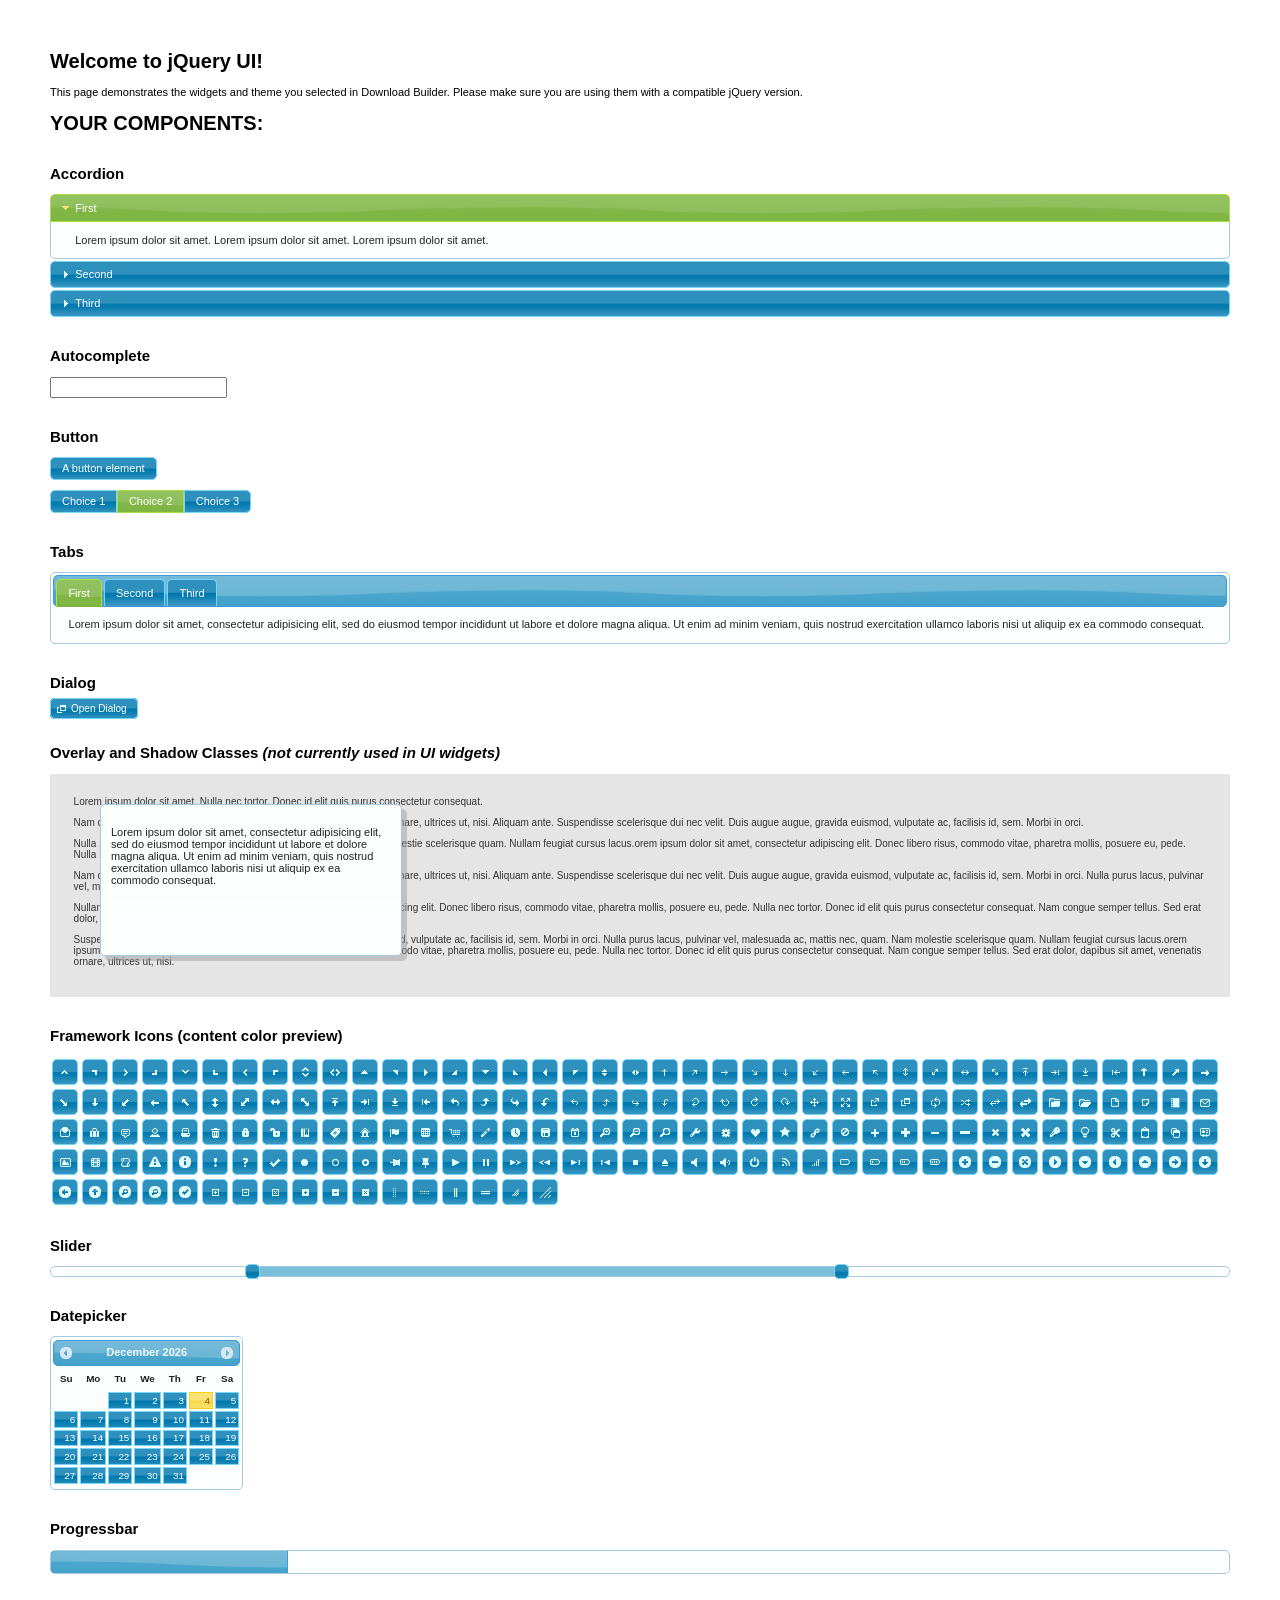
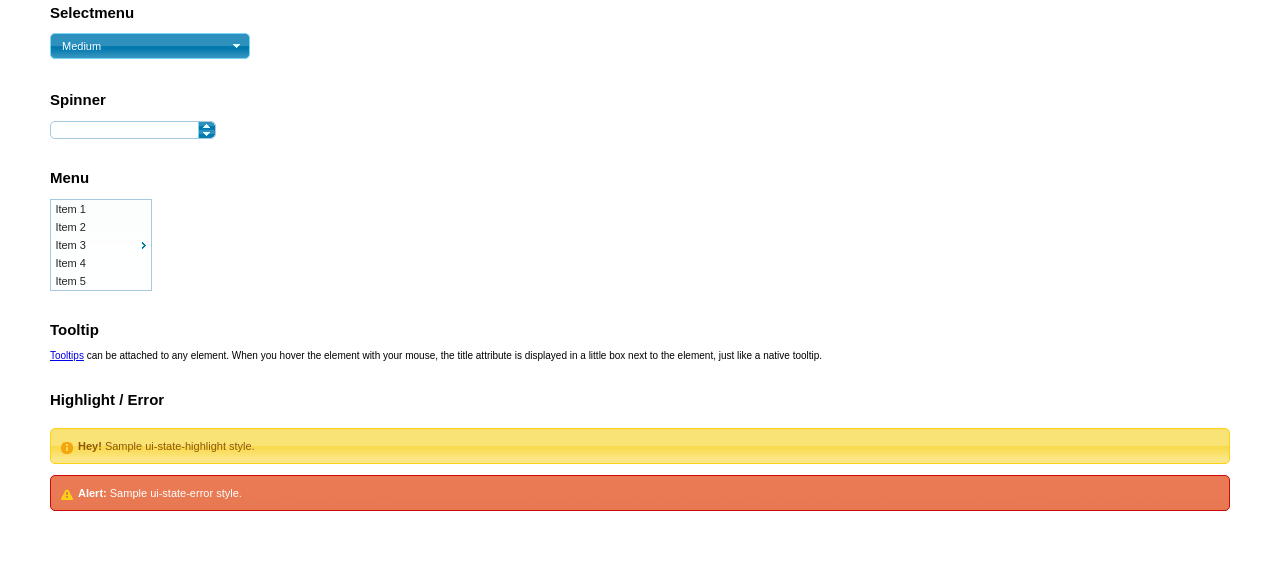
<file: jquery/index.html>
<!doctype html>
<html lang="us">
<head>
	<meta charset="utf-8">
	<title>jQuery UI Example Page</title>
	<link href="jquery-ui.css" rel="stylesheet">
	<style>
	body{
		font: 62.5% "Trebuchet MS", sans-serif;
		margin: 50px;
	}
	.demoHeaders {
		margin-top: 2em;
	}
	#dialog-link {
		padding: .4em 1em .4em 20px;
		text-decoration: none;
		position: relative;
	}
	#dialog-link span.ui-icon {
		margin: 0 5px 0 0;
		position: absolute;
		left: .2em;
		top: 50%;
		margin-top: -8px;
	}
	#icons {
		margin: 0;
		padding: 0;
	}
	#icons li {
		margin: 2px;
		position: relative;
		padding: 4px 0;
		cursor: pointer;
		float: left;
		list-style: none;
	}
	#icons span.ui-icon {
		float: left;
		margin: 0 4px;
	}
	.fakewindowcontain .ui-widget-overlay {
		position: absolute;
	}
	select {
		width: 200px;
	}
	</style>
</head>
<body>

<h1>Welcome to jQuery UI!</h1>

<div class="ui-widget">
	<p>This page demonstrates the widgets and theme you selected in Download Builder. Please make sure you are using them with a compatible jQuery version.</p>
</div>

<h1>YOUR COMPONENTS:</h1>


<!-- Accordion -->
<h2 class="demoHeaders">Accordion</h2>
<div id="accordion">
	<h3>First</h3>
	<div>Lorem ipsum dolor sit amet. Lorem ipsum dolor sit amet. Lorem ipsum dolor sit amet.</div>
	<h3>Second</h3>
	<div>Phasellus mattis tincidunt nibh.</div>
	<h3>Third</h3>
	<div>Nam dui erat, auctor a, dignissim quis.</div>
</div>



<!-- Autocomplete -->
<h2 class="demoHeaders">Autocomplete</h2>
<div>
	<input id="autocomplete" title="type &quot;a&quot;">
</div>



<!-- Button -->
<h2 class="demoHeaders">Button</h2>
<button id="button">A button element</button>
<form style="margin-top: 1em;">
	<div id="radioset">
		<input type="radio" id="radio1" name="radio"><label for="radio1">Choice 1</label>
		<input type="radio" id="radio2" name="radio" checked="checked"><label for="radio2">Choice 2</label>
		<input type="radio" id="radio3" name="radio"><label for="radio3">Choice 3</label>
	</div>
</form>



<!-- Tabs -->
<h2 class="demoHeaders">Tabs</h2>
<div id="tabs">
	<ul>
		<li><a href="#tabs-1">First</a></li>
		<li><a href="#tabs-2">Second</a></li>
		<li><a href="#tabs-3">Third</a></li>
	</ul>
	<div id="tabs-1">Lorem ipsum dolor sit amet, consectetur adipisicing elit, sed do eiusmod tempor incididunt ut labore et dolore magna aliqua. Ut enim ad minim veniam, quis nostrud exercitation ullamco laboris nisi ut aliquip ex ea commodo consequat.</div>
	<div id="tabs-2">Phasellus mattis tincidunt nibh. Cras orci urna, blandit id, pretium vel, aliquet ornare, felis. Maecenas scelerisque sem non nisl. Fusce sed lorem in enim dictum bibendum.</div>
	<div id="tabs-3">Nam dui erat, auctor a, dignissim quis, sollicitudin eu, felis. Pellentesque nisi urna, interdum eget, sagittis et, consequat vestibulum, lacus. Mauris porttitor ullamcorper augue.</div>
</div>



<!-- Dialog NOTE: Dialog is not generated by UI in this demo so it can be visually styled in themeroller-->
<h2 class="demoHeaders">Dialog</h2>
<p><a href="#" id="dialog-link" class="ui-state-default ui-corner-all"><span class="ui-icon ui-icon-newwin"></span>Open Dialog</a></p>

<h2 class="demoHeaders">Overlay and Shadow Classes <em>(not currently used in UI widgets)</em></h2>
<div style="position: relative; width: 96%; height: 200px; padding:1% 2%; overflow:hidden;" class="fakewindowcontain">
	<p>Lorem ipsum dolor sit amet,  Nulla nec tortor. Donec id elit quis purus consectetur consequat. </p><p>Nam congue semper tellus. Sed erat dolor, dapibus sit amet, venenatis ornare, ultrices ut, nisi. Aliquam ante. Suspendisse scelerisque dui nec velit. Duis augue augue, gravida euismod, vulputate ac, facilisis id, sem. Morbi in orci. </p><p>Nulla purus lacus, pulvinar vel, malesuada ac, mattis nec, quam. Nam molestie scelerisque quam. Nullam feugiat cursus lacus.orem ipsum dolor sit amet, consectetur adipiscing elit. Donec libero risus, commodo vitae, pharetra mollis, posuere eu, pede. Nulla nec tortor. Donec id elit quis purus consectetur consequat. </p><p>Nam congue semper tellus. Sed erat dolor, dapibus sit amet, venenatis ornare, ultrices ut, nisi. Aliquam ante. Suspendisse scelerisque dui nec velit. Duis augue augue, gravida euismod, vulputate ac, facilisis id, sem. Morbi in orci. Nulla purus lacus, pulvinar vel, malesuada ac, mattis nec, quam. Nam molestie scelerisque quam. </p><p>Nullam feugiat cursus lacus.orem ipsum dolor sit amet, consectetur adipiscing elit. Donec libero risus, commodo vitae, pharetra mollis, posuere eu, pede. Nulla nec tortor. Donec id elit quis purus consectetur consequat. Nam congue semper tellus. Sed erat dolor, dapibus sit amet, venenatis ornare, ultrices ut, nisi. Aliquam ante. </p><p>Suspendisse scelerisque dui nec velit. Duis augue augue, gravida euismod, vulputate ac, facilisis id, sem. Morbi in orci. Nulla purus lacus, pulvinar vel, malesuada ac, mattis nec, quam. Nam molestie scelerisque quam. Nullam feugiat cursus lacus.orem ipsum dolor sit amet, consectetur adipiscing elit. Donec libero risus, commodo vitae, pharetra mollis, posuere eu, pede. Nulla nec tortor. Donec id elit quis purus consectetur consequat. Nam congue semper tellus. Sed erat dolor, dapibus sit amet, venenatis ornare, ultrices ut, nisi. </p>

	<!-- ui-dialog -->
	<div class="ui-overlay"><div class="ui-widget-overlay"></div><div class="ui-widget-shadow ui-corner-all" style="width: 302px; height: 152px; position: absolute; left: 50px; top: 30px;"></div></div>
	<div style="position: absolute; width: 280px; height: 130px;left: 50px; top: 30px; padding: 10px;" class="ui-widget ui-widget-content ui-corner-all">
		<div class="ui-dialog-content ui-widget-content" style="background: none; border: 0;">
			<p>Lorem ipsum dolor sit amet, consectetur adipisicing elit, sed do eiusmod tempor incididunt ut labore et dolore magna aliqua. Ut enim ad minim veniam, quis nostrud exercitation ullamco laboris nisi ut aliquip ex ea commodo consequat.</p>
		</div>
	</div>

</div>

<!-- ui-dialog -->
<div id="dialog" title="Dialog Title">
	<p>Lorem ipsum dolor sit amet, consectetur adipisicing elit, sed do eiusmod tempor incididunt ut labore et dolore magna aliqua. Ut enim ad minim veniam, quis nostrud exercitation ullamco laboris nisi ut aliquip ex ea commodo consequat.</p>
</div>



<h2 class="demoHeaders">Framework Icons (content color preview)</h2>
<ul id="icons" class="ui-widget ui-helper-clearfix">
	<li class="ui-state-default ui-corner-all" title=".ui-icon-carat-1-n"><span class="ui-icon ui-icon-carat-1-n"></span></li>
	<li class="ui-state-default ui-corner-all" title=".ui-icon-carat-1-ne"><span class="ui-icon ui-icon-carat-1-ne"></span></li>
	<li class="ui-state-default ui-corner-all" title=".ui-icon-carat-1-e"><span class="ui-icon ui-icon-carat-1-e"></span></li>
	<li class="ui-state-default ui-corner-all" title=".ui-icon-carat-1-se"><span class="ui-icon ui-icon-carat-1-se"></span></li>
	<li class="ui-state-default ui-corner-all" title=".ui-icon-carat-1-s"><span class="ui-icon ui-icon-carat-1-s"></span></li>
	<li class="ui-state-default ui-corner-all" title=".ui-icon-carat-1-sw"><span class="ui-icon ui-icon-carat-1-sw"></span></li>
	<li class="ui-state-default ui-corner-all" title=".ui-icon-carat-1-w"><span class="ui-icon ui-icon-carat-1-w"></span></li>
	<li class="ui-state-default ui-corner-all" title=".ui-icon-carat-1-nw"><span class="ui-icon ui-icon-carat-1-nw"></span></li>
	<li class="ui-state-default ui-corner-all" title=".ui-icon-carat-2-n-s"><span class="ui-icon ui-icon-carat-2-n-s"></span></li>
	<li class="ui-state-default ui-corner-all" title=".ui-icon-carat-2-e-w"><span class="ui-icon ui-icon-carat-2-e-w"></span></li>
	<li class="ui-state-default ui-corner-all" title=".ui-icon-triangle-1-n"><span class="ui-icon ui-icon-triangle-1-n"></span></li>
	<li class="ui-state-default ui-corner-all" title=".ui-icon-triangle-1-ne"><span class="ui-icon ui-icon-triangle-1-ne"></span></li>
	<li class="ui-state-default ui-corner-all" title=".ui-icon-triangle-1-e"><span class="ui-icon ui-icon-triangle-1-e"></span></li>
	<li class="ui-state-default ui-corner-all" title=".ui-icon-triangle-1-se"><span class="ui-icon ui-icon-triangle-1-se"></span></li>
	<li class="ui-state-default ui-corner-all" title=".ui-icon-triangle-1-s"><span class="ui-icon ui-icon-triangle-1-s"></span></li>
	<li class="ui-state-default ui-corner-all" title=".ui-icon-triangle-1-sw"><span class="ui-icon ui-icon-triangle-1-sw"></span></li>
	<li class="ui-state-default ui-corner-all" title=".ui-icon-triangle-1-w"><span class="ui-icon ui-icon-triangle-1-w"></span></li>
	<li class="ui-state-default ui-corner-all" title=".ui-icon-triangle-1-nw"><span class="ui-icon ui-icon-triangle-1-nw"></span></li>
	<li class="ui-state-default ui-corner-all" title=".ui-icon-triangle-2-n-s"><span class="ui-icon ui-icon-triangle-2-n-s"></span></li>
	<li class="ui-state-default ui-corner-all" title=".ui-icon-triangle-2-e-w"><span class="ui-icon ui-icon-triangle-2-e-w"></span></li>
	<li class="ui-state-default ui-corner-all" title=".ui-icon-arrow-1-n"><span class="ui-icon ui-icon-arrow-1-n"></span></li>
	<li class="ui-state-default ui-corner-all" title=".ui-icon-arrow-1-ne"><span class="ui-icon ui-icon-arrow-1-ne"></span></li>
	<li class="ui-state-default ui-corner-all" title=".ui-icon-arrow-1-e"><span class="ui-icon ui-icon-arrow-1-e"></span></li>
	<li class="ui-state-default ui-corner-all" title=".ui-icon-arrow-1-se"><span class="ui-icon ui-icon-arrow-1-se"></span></li>
	<li class="ui-state-default ui-corner-all" title=".ui-icon-arrow-1-s"><span class="ui-icon ui-icon-arrow-1-s"></span></li>
	<li class="ui-state-default ui-corner-all" title=".ui-icon-arrow-1-sw"><span class="ui-icon ui-icon-arrow-1-sw"></span></li>
	<li class="ui-state-default ui-corner-all" title=".ui-icon-arrow-1-w"><span class="ui-icon ui-icon-arrow-1-w"></span></li>
	<li class="ui-state-default ui-corner-all" title=".ui-icon-arrow-1-nw"><span class="ui-icon ui-icon-arrow-1-nw"></span></li>
	<li class="ui-state-default ui-corner-all" title=".ui-icon-arrow-2-n-s"><span class="ui-icon ui-icon-arrow-2-n-s"></span></li>
	<li class="ui-state-default ui-corner-all" title=".ui-icon-arrow-2-ne-sw"><span class="ui-icon ui-icon-arrow-2-ne-sw"></span></li>
	<li class="ui-state-default ui-corner-all" title=".ui-icon-arrow-2-e-w"><span class="ui-icon ui-icon-arrow-2-e-w"></span></li>
	<li class="ui-state-default ui-corner-all" title=".ui-icon-arrow-2-se-nw"><span class="ui-icon ui-icon-arrow-2-se-nw"></span></li>
	<li class="ui-state-default ui-corner-all" title=".ui-icon-arrowstop-1-n"><span class="ui-icon ui-icon-arrowstop-1-n"></span></li>
	<li class="ui-state-default ui-corner-all" title=".ui-icon-arrowstop-1-e"><span class="ui-icon ui-icon-arrowstop-1-e"></span></li>
	<li class="ui-state-default ui-corner-all" title=".ui-icon-arrowstop-1-s"><span class="ui-icon ui-icon-arrowstop-1-s"></span></li>
	<li class="ui-state-default ui-corner-all" title=".ui-icon-arrowstop-1-w"><span class="ui-icon ui-icon-arrowstop-1-w"></span></li>
	<li class="ui-state-default ui-corner-all" title=".ui-icon-arrowthick-1-n"><span class="ui-icon ui-icon-arrowthick-1-n"></span></li>
	<li class="ui-state-default ui-corner-all" title=".ui-icon-arrowthick-1-ne"><span class="ui-icon ui-icon-arrowthick-1-ne"></span></li>
	<li class="ui-state-default ui-corner-all" title=".ui-icon-arrowthick-1-e"><span class="ui-icon ui-icon-arrowthick-1-e"></span></li>
	<li class="ui-state-default ui-corner-all" title=".ui-icon-arrowthick-1-se"><span class="ui-icon ui-icon-arrowthick-1-se"></span></li>
	<li class="ui-state-default ui-corner-all" title=".ui-icon-arrowthick-1-s"><span class="ui-icon ui-icon-arrowthick-1-s"></span></li>
	<li class="ui-state-default ui-corner-all" title=".ui-icon-arrowthick-1-sw"><span class="ui-icon ui-icon-arrowthick-1-sw"></span></li>
	<li class="ui-state-default ui-corner-all" title=".ui-icon-arrowthick-1-w"><span class="ui-icon ui-icon-arrowthick-1-w"></span></li>
	<li class="ui-state-default ui-corner-all" title=".ui-icon-arrowthick-1-nw"><span class="ui-icon ui-icon-arrowthick-1-nw"></span></li>
	<li class="ui-state-default ui-corner-all" title=".ui-icon-arrowthick-2-n-s"><span class="ui-icon ui-icon-arrowthick-2-n-s"></span></li>
	<li class="ui-state-default ui-corner-all" title=".ui-icon-arrowthick-2-ne-sw"><span class="ui-icon ui-icon-arrowthick-2-ne-sw"></span></li>
	<li class="ui-state-default ui-corner-all" title=".ui-icon-arrowthick-2-e-w"><span class="ui-icon ui-icon-arrowthick-2-e-w"></span></li>
	<li class="ui-state-default ui-corner-all" title=".ui-icon-arrowthick-2-se-nw"><span class="ui-icon ui-icon-arrowthick-2-se-nw"></span></li>
	<li class="ui-state-default ui-corner-all" title=".ui-icon-arrowthickstop-1-n"><span class="ui-icon ui-icon-arrowthickstop-1-n"></span></li>
	<li class="ui-state-default ui-corner-all" title=".ui-icon-arrowthickstop-1-e"><span class="ui-icon ui-icon-arrowthickstop-1-e"></span></li>
	<li class="ui-state-default ui-corner-all" title=".ui-icon-arrowthickstop-1-s"><span class="ui-icon ui-icon-arrowthickstop-1-s"></span></li>
	<li class="ui-state-default ui-corner-all" title=".ui-icon-arrowthickstop-1-w"><span class="ui-icon ui-icon-arrowthickstop-1-w"></span></li>
	<li class="ui-state-default ui-corner-all" title=".ui-icon-arrowreturnthick-1-w"><span class="ui-icon ui-icon-arrowreturnthick-1-w"></span></li>
	<li class="ui-state-default ui-corner-all" title=".ui-icon-arrowreturnthick-1-n"><span class="ui-icon ui-icon-arrowreturnthick-1-n"></span></li>
	<li class="ui-state-default ui-corner-all" title=".ui-icon-arrowreturnthick-1-e"><span class="ui-icon ui-icon-arrowreturnthick-1-e"></span></li>
	<li class="ui-state-default ui-corner-all" title=".ui-icon-arrowreturnthick-1-s"><span class="ui-icon ui-icon-arrowreturnthick-1-s"></span></li>
	<li class="ui-state-default ui-corner-all" title=".ui-icon-arrowreturn-1-w"><span class="ui-icon ui-icon-arrowreturn-1-w"></span></li>
	<li class="ui-state-default ui-corner-all" title=".ui-icon-arrowreturn-1-n"><span class="ui-icon ui-icon-arrowreturn-1-n"></span></li>
	<li class="ui-state-default ui-corner-all" title=".ui-icon-arrowreturn-1-e"><span class="ui-icon ui-icon-arrowreturn-1-e"></span></li>
	<li class="ui-state-default ui-corner-all" title=".ui-icon-arrowreturn-1-s"><span class="ui-icon ui-icon-arrowreturn-1-s"></span></li>
	<li class="ui-state-default ui-corner-all" title=".ui-icon-arrowrefresh-1-w"><span class="ui-icon ui-icon-arrowrefresh-1-w"></span></li>
	<li class="ui-state-default ui-corner-all" title=".ui-icon-arrowrefresh-1-n"><span class="ui-icon ui-icon-arrowrefresh-1-n"></span></li>
	<li class="ui-state-default ui-corner-all" title=".ui-icon-arrowrefresh-1-e"><span class="ui-icon ui-icon-arrowrefresh-1-e"></span></li>
	<li class="ui-state-default ui-corner-all" title=".ui-icon-arrowrefresh-1-s"><span class="ui-icon ui-icon-arrowrefresh-1-s"></span></li>
	<li class="ui-state-default ui-corner-all" title=".ui-icon-arrow-4"><span class="ui-icon ui-icon-arrow-4"></span></li>
	<li class="ui-state-default ui-corner-all" title=".ui-icon-arrow-4-diag"><span class="ui-icon ui-icon-arrow-4-diag"></span></li>
	<li class="ui-state-default ui-corner-all" title=".ui-icon-extlink"><span class="ui-icon ui-icon-extlink"></span></li>
	<li class="ui-state-default ui-corner-all" title=".ui-icon-newwin"><span class="ui-icon ui-icon-newwin"></span></li>
	<li class="ui-state-default ui-corner-all" title=".ui-icon-refresh"><span class="ui-icon ui-icon-refresh"></span></li>
	<li class="ui-state-default ui-corner-all" title=".ui-icon-shuffle"><span class="ui-icon ui-icon-shuffle"></span></li>
	<li class="ui-state-default ui-corner-all" title=".ui-icon-transfer-e-w"><span class="ui-icon ui-icon-transfer-e-w"></span></li>
	<li class="ui-state-default ui-corner-all" title=".ui-icon-transferthick-e-w"><span class="ui-icon ui-icon-transferthick-e-w"></span></li>
	<li class="ui-state-default ui-corner-all" title=".ui-icon-folder-collapsed"><span class="ui-icon ui-icon-folder-collapsed"></span></li>
	<li class="ui-state-default ui-corner-all" title=".ui-icon-folder-open"><span class="ui-icon ui-icon-folder-open"></span></li>
	<li class="ui-state-default ui-corner-all" title=".ui-icon-document"><span class="ui-icon ui-icon-document"></span></li>
	<li class="ui-state-default ui-corner-all" title=".ui-icon-document-b"><span class="ui-icon ui-icon-document-b"></span></li>
	<li class="ui-state-default ui-corner-all" title=".ui-icon-note"><span class="ui-icon ui-icon-note"></span></li>
	<li class="ui-state-default ui-corner-all" title=".ui-icon-mail-closed"><span class="ui-icon ui-icon-mail-closed"></span></li>
	<li class="ui-state-default ui-corner-all" title=".ui-icon-mail-open"><span class="ui-icon ui-icon-mail-open"></span></li>
	<li class="ui-state-default ui-corner-all" title=".ui-icon-suitcase"><span class="ui-icon ui-icon-suitcase"></span></li>
	<li class="ui-state-default ui-corner-all" title=".ui-icon-comment"><span class="ui-icon ui-icon-comment"></span></li>
	<li class="ui-state-default ui-corner-all" title=".ui-icon-person"><span class="ui-icon ui-icon-person"></span></li>
	<li class="ui-state-default ui-corner-all" title=".ui-icon-print"><span class="ui-icon ui-icon-print"></span></li>
	<li class="ui-state-default ui-corner-all" title=".ui-icon-trash"><span class="ui-icon ui-icon-trash"></span></li>
	<li class="ui-state-default ui-corner-all" title=".ui-icon-locked"><span class="ui-icon ui-icon-locked"></span></li>
	<li class="ui-state-default ui-corner-all" title=".ui-icon-unlocked"><span class="ui-icon ui-icon-unlocked"></span></li>
	<li class="ui-state-default ui-corner-all" title=".ui-icon-bookmark"><span class="ui-icon ui-icon-bookmark"></span></li>
	<li class="ui-state-default ui-corner-all" title=".ui-icon-tag"><span class="ui-icon ui-icon-tag"></span></li>
	<li class="ui-state-default ui-corner-all" title=".ui-icon-home"><span class="ui-icon ui-icon-home"></span></li>
	<li class="ui-state-default ui-corner-all" title=".ui-icon-flag"><span class="ui-icon ui-icon-flag"></span></li>
	<li class="ui-state-default ui-corner-all" title=".ui-icon-calculator"><span class="ui-icon ui-icon-calculator"></span></li>
	<li class="ui-state-default ui-corner-all" title=".ui-icon-cart"><span class="ui-icon ui-icon-cart"></span></li>
	<li class="ui-state-default ui-corner-all" title=".ui-icon-pencil"><span class="ui-icon ui-icon-pencil"></span></li>
	<li class="ui-state-default ui-corner-all" title=".ui-icon-clock"><span class="ui-icon ui-icon-clock"></span></li>
	<li class="ui-state-default ui-corner-all" title=".ui-icon-disk"><span class="ui-icon ui-icon-disk"></span></li>
	<li class="ui-state-default ui-corner-all" title=".ui-icon-calendar"><span class="ui-icon ui-icon-calendar"></span></li>
	<li class="ui-state-default ui-corner-all" title=".ui-icon-zoomin"><span class="ui-icon ui-icon-zoomin"></span></li>
	<li class="ui-state-default ui-corner-all" title=".ui-icon-zoomout"><span class="ui-icon ui-icon-zoomout"></span></li>
	<li class="ui-state-default ui-corner-all" title=".ui-icon-search"><span class="ui-icon ui-icon-search"></span></li>
	<li class="ui-state-default ui-corner-all" title=".ui-icon-wrench"><span class="ui-icon ui-icon-wrench"></span></li>
	<li class="ui-state-default ui-corner-all" title=".ui-icon-gear"><span class="ui-icon ui-icon-gear"></span></li>
	<li class="ui-state-default ui-corner-all" title=".ui-icon-heart"><span class="ui-icon ui-icon-heart"></span></li>
	<li class="ui-state-default ui-corner-all" title=".ui-icon-star"><span class="ui-icon ui-icon-star"></span></li>
	<li class="ui-state-default ui-corner-all" title=".ui-icon-link"><span class="ui-icon ui-icon-link"></span></li>
	<li class="ui-state-default ui-corner-all" title=".ui-icon-cancel"><span class="ui-icon ui-icon-cancel"></span></li>
	<li class="ui-state-default ui-corner-all" title=".ui-icon-plus"><span class="ui-icon ui-icon-plus"></span></li>
	<li class="ui-state-default ui-corner-all" title=".ui-icon-plusthick"><span class="ui-icon ui-icon-plusthick"></span></li>
	<li class="ui-state-default ui-corner-all" title=".ui-icon-minus"><span class="ui-icon ui-icon-minus"></span></li>
	<li class="ui-state-default ui-corner-all" title=".ui-icon-minusthick"><span class="ui-icon ui-icon-minusthick"></span></li>
	<li class="ui-state-default ui-corner-all" title=".ui-icon-close"><span class="ui-icon ui-icon-close"></span></li>
	<li class="ui-state-default ui-corner-all" title=".ui-icon-closethick"><span class="ui-icon ui-icon-closethick"></span></li>
	<li class="ui-state-default ui-corner-all" title=".ui-icon-key"><span class="ui-icon ui-icon-key"></span></li>
	<li class="ui-state-default ui-corner-all" title=".ui-icon-lightbulb"><span class="ui-icon ui-icon-lightbulb"></span></li>
	<li class="ui-state-default ui-corner-all" title=".ui-icon-scissors"><span class="ui-icon ui-icon-scissors"></span></li>
	<li class="ui-state-default ui-corner-all" title=".ui-icon-clipboard"><span class="ui-icon ui-icon-clipboard"></span></li>
	<li class="ui-state-default ui-corner-all" title=".ui-icon-copy"><span class="ui-icon ui-icon-copy"></span></li>
	<li class="ui-state-default ui-corner-all" title=".ui-icon-contact"><span class="ui-icon ui-icon-contact"></span></li>
	<li class="ui-state-default ui-corner-all" title=".ui-icon-image"><span class="ui-icon ui-icon-image"></span></li>
	<li class="ui-state-default ui-corner-all" title=".ui-icon-video"><span class="ui-icon ui-icon-video"></span></li>
	<li class="ui-state-default ui-corner-all" title=".ui-icon-script"><span class="ui-icon ui-icon-script"></span></li>
	<li class="ui-state-default ui-corner-all" title=".ui-icon-alert"><span class="ui-icon ui-icon-alert"></span></li>
	<li class="ui-state-default ui-corner-all" title=".ui-icon-info"><span class="ui-icon ui-icon-info"></span></li>
	<li class="ui-state-default ui-corner-all" title=".ui-icon-notice"><span class="ui-icon ui-icon-notice"></span></li>
	<li class="ui-state-default ui-corner-all" title=".ui-icon-help"><span class="ui-icon ui-icon-help"></span></li>
	<li class="ui-state-default ui-corner-all" title=".ui-icon-check"><span class="ui-icon ui-icon-check"></span></li>
	<li class="ui-state-default ui-corner-all" title=".ui-icon-bullet"><span class="ui-icon ui-icon-bullet"></span></li>
	<li class="ui-state-default ui-corner-all" title=".ui-icon-radio-off"><span class="ui-icon ui-icon-radio-off"></span></li>
	<li class="ui-state-default ui-corner-all" title=".ui-icon-radio-on"><span class="ui-icon ui-icon-radio-on"></span></li>
	<li class="ui-state-default ui-corner-all" title=".ui-icon-pin-w"><span class="ui-icon ui-icon-pin-w"></span></li>
	<li class="ui-state-default ui-corner-all" title=".ui-icon-pin-s"><span class="ui-icon ui-icon-pin-s"></span></li>
	<li class="ui-state-default ui-corner-all" title=".ui-icon-play"><span class="ui-icon ui-icon-play"></span></li>
	<li class="ui-state-default ui-corner-all" title=".ui-icon-pause"><span class="ui-icon ui-icon-pause"></span></li>
	<li class="ui-state-default ui-corner-all" title=".ui-icon-seek-next"><span class="ui-icon ui-icon-seek-next"></span></li>
	<li class="ui-state-default ui-corner-all" title=".ui-icon-seek-prev"><span class="ui-icon ui-icon-seek-prev"></span></li>
	<li class="ui-state-default ui-corner-all" title=".ui-icon-seek-end"><span class="ui-icon ui-icon-seek-end"></span></li>
	<li class="ui-state-default ui-corner-all" title=".ui-icon-seek-first"><span class="ui-icon ui-icon-seek-first"></span></li>
	<li class="ui-state-default ui-corner-all" title=".ui-icon-stop"><span class="ui-icon ui-icon-stop"></span></li>
	<li class="ui-state-default ui-corner-all" title=".ui-icon-eject"><span class="ui-icon ui-icon-eject"></span></li>
	<li class="ui-state-default ui-corner-all" title=".ui-icon-volume-off"><span class="ui-icon ui-icon-volume-off"></span></li>
	<li class="ui-state-default ui-corner-all" title=".ui-icon-volume-on"><span class="ui-icon ui-icon-volume-on"></span></li>
	<li class="ui-state-default ui-corner-all" title=".ui-icon-power"><span class="ui-icon ui-icon-power"></span></li>
	<li class="ui-state-default ui-corner-all" title=".ui-icon-signal-diag"><span class="ui-icon ui-icon-signal-diag"></span></li>
	<li class="ui-state-default ui-corner-all" title=".ui-icon-signal"><span class="ui-icon ui-icon-signal"></span></li>
	<li class="ui-state-default ui-corner-all" title=".ui-icon-battery-0"><span class="ui-icon ui-icon-battery-0"></span></li>
	<li class="ui-state-default ui-corner-all" title=".ui-icon-battery-1"><span class="ui-icon ui-icon-battery-1"></span></li>
	<li class="ui-state-default ui-corner-all" title=".ui-icon-battery-2"><span class="ui-icon ui-icon-battery-2"></span></li>
	<li class="ui-state-default ui-corner-all" title=".ui-icon-battery-3"><span class="ui-icon ui-icon-battery-3"></span></li>
	<li class="ui-state-default ui-corner-all" title=".ui-icon-circle-plus"><span class="ui-icon ui-icon-circle-plus"></span></li>
	<li class="ui-state-default ui-corner-all" title=".ui-icon-circle-minus"><span class="ui-icon ui-icon-circle-minus"></span></li>
	<li class="ui-state-default ui-corner-all" title=".ui-icon-circle-close"><span class="ui-icon ui-icon-circle-close"></span></li>
	<li class="ui-state-default ui-corner-all" title=".ui-icon-circle-triangle-e"><span class="ui-icon ui-icon-circle-triangle-e"></span></li>
	<li class="ui-state-default ui-corner-all" title=".ui-icon-circle-triangle-s"><span class="ui-icon ui-icon-circle-triangle-s"></span></li>
	<li class="ui-state-default ui-corner-all" title=".ui-icon-circle-triangle-w"><span class="ui-icon ui-icon-circle-triangle-w"></span></li>
	<li class="ui-state-default ui-corner-all" title=".ui-icon-circle-triangle-n"><span class="ui-icon ui-icon-circle-triangle-n"></span></li>
	<li class="ui-state-default ui-corner-all" title=".ui-icon-circle-arrow-e"><span class="ui-icon ui-icon-circle-arrow-e"></span></li>
	<li class="ui-state-default ui-corner-all" title=".ui-icon-circle-arrow-s"><span class="ui-icon ui-icon-circle-arrow-s"></span></li>
	<li class="ui-state-default ui-corner-all" title=".ui-icon-circle-arrow-w"><span class="ui-icon ui-icon-circle-arrow-w"></span></li>
	<li class="ui-state-default ui-corner-all" title=".ui-icon-circle-arrow-n"><span class="ui-icon ui-icon-circle-arrow-n"></span></li>
	<li class="ui-state-default ui-corner-all" title=".ui-icon-circle-zoomin"><span class="ui-icon ui-icon-circle-zoomin"></span></li>
	<li class="ui-state-default ui-corner-all" title=".ui-icon-circle-zoomout"><span class="ui-icon ui-icon-circle-zoomout"></span></li>
	<li class="ui-state-default ui-corner-all" title=".ui-icon-circle-check"><span class="ui-icon ui-icon-circle-check"></span></li>
	<li class="ui-state-default ui-corner-all" title=".ui-icon-circlesmall-plus"><span class="ui-icon ui-icon-circlesmall-plus"></span></li>
	<li class="ui-state-default ui-corner-all" title=".ui-icon-circlesmall-minus"><span class="ui-icon ui-icon-circlesmall-minus"></span></li>
	<li class="ui-state-default ui-corner-all" title=".ui-icon-circlesmall-close"><span class="ui-icon ui-icon-circlesmall-close"></span></li>
	<li class="ui-state-default ui-corner-all" title=".ui-icon-squaresmall-plus"><span class="ui-icon ui-icon-squaresmall-plus"></span></li>
	<li class="ui-state-default ui-corner-all" title=".ui-icon-squaresmall-minus"><span class="ui-icon ui-icon-squaresmall-minus"></span></li>
	<li class="ui-state-default ui-corner-all" title=".ui-icon-squaresmall-close"><span class="ui-icon ui-icon-squaresmall-close"></span></li>
	<li class="ui-state-default ui-corner-all" title=".ui-icon-grip-dotted-vertical"><span class="ui-icon ui-icon-grip-dotted-vertical"></span></li>
	<li class="ui-state-default ui-corner-all" title=".ui-icon-grip-dotted-horizontal"><span class="ui-icon ui-icon-grip-dotted-horizontal"></span></li>
	<li class="ui-state-default ui-corner-all" title=".ui-icon-grip-solid-vertical"><span class="ui-icon ui-icon-grip-solid-vertical"></span></li>
	<li class="ui-state-default ui-corner-all" title=".ui-icon-grip-solid-horizontal"><span class="ui-icon ui-icon-grip-solid-horizontal"></span></li>
	<li class="ui-state-default ui-corner-all" title=".ui-icon-gripsmall-diagonal-se"><span class="ui-icon ui-icon-gripsmall-diagonal-se"></span></li>
	<li class="ui-state-default ui-corner-all" title=".ui-icon-grip-diagonal-se"><span class="ui-icon ui-icon-grip-diagonal-se"></span></li>
</ul>


<!-- Slider -->
<h2 class="demoHeaders">Slider</h2>
<div id="slider"></div>



<!-- Datepicker -->
<h2 class="demoHeaders">Datepicker</h2>
<div id="datepicker"></div>



<!-- Progressbar -->
<h2 class="demoHeaders">Progressbar</h2>
<div id="progressbar"></div>



<!-- Progressbar -->
<h2 class="demoHeaders">Selectmenu</h2>
<select id="selectmenu">
	<option>Slower</option>
	<option>Slow</option>
	<option selected="selected">Medium</option>
	<option>Fast</option>
	<option>Faster</option>
</select>



<!-- Spinner -->
<h2 class="demoHeaders">Spinner</h2>
<input id="spinner">



<!-- Menu -->
<h2 class="demoHeaders">Menu</h2>
<ul style="width:100px;" id="menu">
	<li>Item 1</li>
	<li>Item 2</li>
	<li>Item 3
		<ul>
			<li>Item 3-1</li>
			<li>Item 3-2</li>
			<li>Item 3-3</li>
			<li>Item 3-4</li>
			<li>Item 3-5</li>
		</ul>
	</li>
	<li>Item 4</li>
	<li>Item 5</li>
</ul>



<!-- Tooltip -->
<h2 class="demoHeaders">Tooltip</h2>
<p id="tooltip">
	<a href="#" title="That&apos;s what this widget is">Tooltips</a> can be attached to any element. When you hover
the element with your mouse, the title attribute is displayed in a little box next to the element, just like a native tooltip.
</p>


<!-- Highlight / Error -->
<h2 class="demoHeaders">Highlight / Error</h2>
<div class="ui-widget">
	<div class="ui-state-highlight ui-corner-all" style="margin-top: 20px; padding: 0 .7em;">
		<p><span class="ui-icon ui-icon-info" style="float: left; margin-right: .3em;"></span>
		<strong>Hey!</strong> Sample ui-state-highlight style.</p>
	</div>
</div>
<br>
<div class="ui-widget">
	<div class="ui-state-error ui-corner-all" style="padding: 0 .7em;">
		<p><span class="ui-icon ui-icon-alert" style="float: left; margin-right: .3em;"></span>
		<strong>Alert:</strong> Sample ui-state-error style.</p>
	</div>
</div>

<script src="external/jquery/jquery.js"></script>
<script src="jquery-ui.js"></script>
<script>

$( "#accordion" ).accordion();



var availableTags = [
	"ActionScript",
	"AppleScript",
	"Asp",
	"BASIC",
	"C",
	"C++",
	"Clojure",
	"COBOL",
	"ColdFusion",
	"Erlang",
	"Fortran",
	"Groovy",
	"Haskell",
	"Java",
	"JavaScript",
	"Lisp",
	"Perl",
	"PHP",
	"Python",
	"Ruby",
	"Scala",
	"Scheme"
];
$( "#autocomplete" ).autocomplete({
	source: availableTags
});



$( "#button" ).button();
$( "#radioset" ).buttonset();



$( "#tabs" ).tabs();



$( "#dialog" ).dialog({
	autoOpen: false,
	width: 400,
	buttons: [
		{
			text: "Ok",
			click: function() {
				$( this ).dialog( "close" );
			}
		},
		{
			text: "Cancel",
			click: function() {
				$( this ).dialog( "close" );
			}
		}
	]
});

// Link to open the dialog
$( "#dialog-link" ).click(function( event ) {
	$( "#dialog" ).dialog( "open" );
	event.preventDefault();
});



$( "#datepicker" ).datepicker({
	inline: true
});



$( "#slider" ).slider({
	range: true,
	values: [ 17, 67 ]
});



$( "#progressbar" ).progressbar({
	value: 20
});



$( "#spinner" ).spinner();



$( "#menu" ).menu();



$( "#tooltip" ).tooltip();



$( "#selectmenu" ).selectmenu();


// Hover states on the static widgets
$( "#dialog-link, #icons li" ).hover(
	function() {
		$( this ).addClass( "ui-state-hover" );
	},
	function() {
		$( this ).removeClass( "ui-state-hover" );
	}
);
</script>
</body>
</html>
</file>
